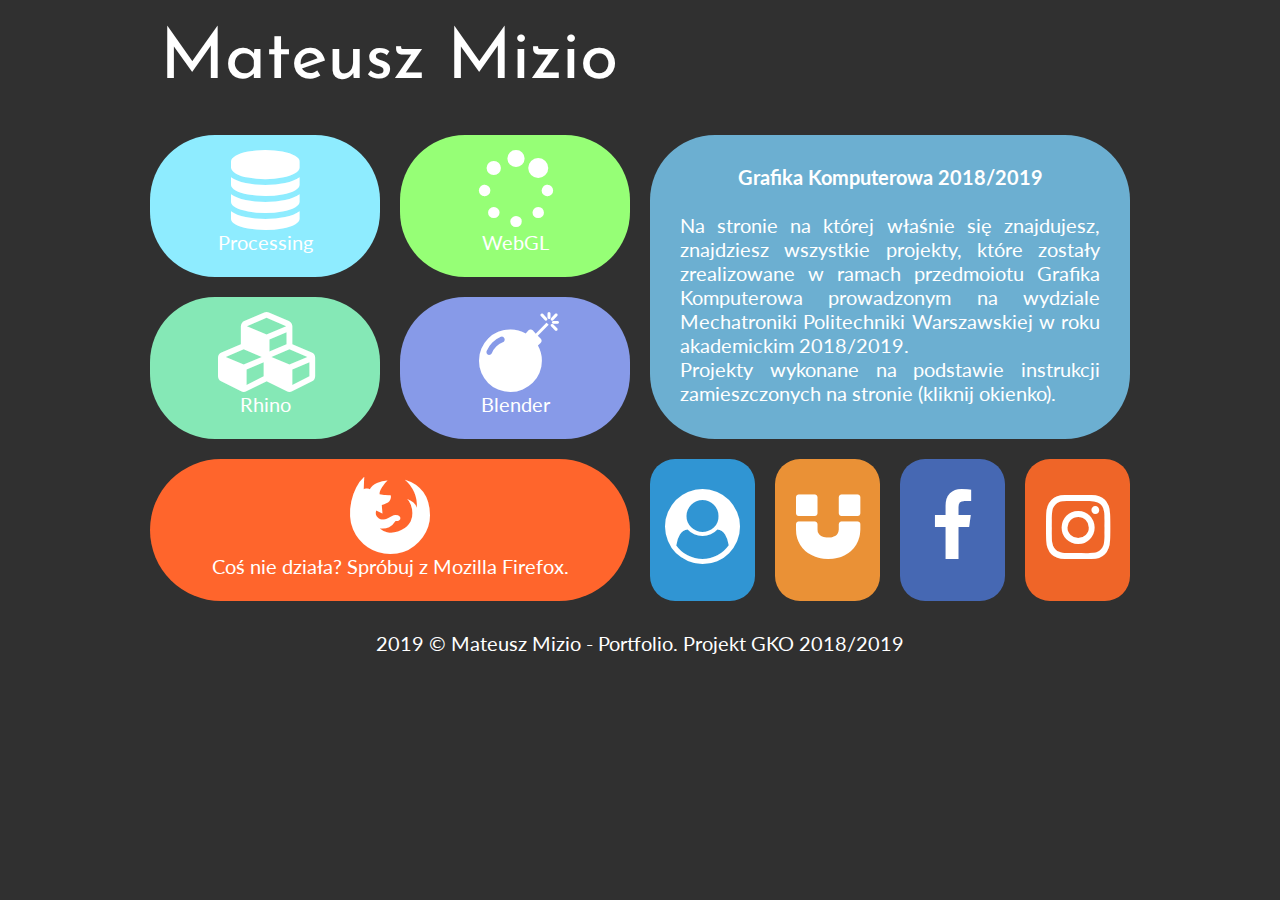
<file: index.html>
﻿<html lang="pl-PL">
         <!--polskie znaki-->
<head>
    <title>Portfolio - Mateusz Mizio</title>
    <meta charset="UTF-8">      <!--polskie znaki-->

    <link rel="stylesheet" href="style.css" type="text/css" />
    <link rel="stylesheet" href="css/fontello.css" type="text/css" />
    <link href="https://fonts.googleapis.com/css?family=Josefin+Sans|Lato" rel="stylesheet">        <!--czcionki-->

    <link rel="stylesheet" href="animate.css">  <!--animacje-->

</head>
<body>

    <div id="container">

        <div class="rectangle">

            <div id="logo"><a href="index.html" class="tilelinkhtml5">Mateusz Mizio</a></div>
            <div id="zegar">
                <iframe scrolling="no" frameborder="no" clocktype="html5" style="overflow:hidden;border:0;margin:0;padding:0;width:227px;height:75px;" src="https://www.clocklink.com/html5embed.php?clock=008&timezone=GMT0100&color=black&size=227&Title=&Message=&Target=&From=2019,1,1,0,0,0&Color=black"></iframe>
            </div>
            <div style="clear:both"></div>
        </div>

        <div class="square">

            <div class="tile1">
                <a href="Processing/graProc.html" class="tilelink1">
                    <i class="icon-database"></i>
                    <br />Processing
                </a>
            </div>
            <div class="tile2">
                <a href="WebGL/MateuszMizioWebGL.html" class="tilelink1">
                    <i class="icon-spinner"></i>
                    <br />WebGL
                </a>
            </div>
            <div style="clear:both"></div>

            <div class="tile3">
                <a href="Rhino/Rhino.html" class="tilelink1">
                    <i class="icon-cubes"></i>
                    <br />Rhino
                </a>
            </div>
            <div class="tile4">
                <i class="icon-bomb"></i>
                <br />Blender
            </div>
            <div style="clear:both"></div>

            <div class="tile5">
                <a href="https://www.mozilla.org/pl/firefox/new/" class="tilelink2">
                    <i class="icon-firefox"></i>
                    <br />Coś nie działa? Spróbuj z Mozilla Firefox.
                </a>
            </div>

        </div>

        <div class="square">

            <div class="tile6">
                <a href="http://iair.mchtr.pw.edu.pl/bputz/GKOzima2018/" class="tilelink4">
                    <center><b>Grafika Komputerowa 2018/2019</b></center><br />
                    Na stronie na której właśnie się znajdujesz, znajdziesz wszystkie projekty, które zostały zrealizowane
                    w ramach przedmoiotu Grafika Komputerowa prowadzonym na wydziale Mechatroniki Politechniki Warszawskiej w roku akademickim 2018/2019.<br />
                    Projekty wykonane na podstawie instrukcji zamieszczonych na stronie (kliknij okienko).
                </a>
            </div>

            <div class="kontakt">
                <a href="kontakt.html" class="tilelink3">
                    <i class="icon-user-circle"></i>
                </a>
            </div>
            <div class="usos">
                <a href="https://usosweb.usos.pw.edu.pl/kontroler.php?_action=katalog2/osoby/pokazOsobe&os_id=1122461" class="tilelink3">
                    <i class="icon-magnet"></i>
                </a>
            </div>
            <div class="fb">
                <a href="https://www.facebook.com/mateusz.mizio.5" class="tilelink3">
                    <i class="icon-facebook"></i>
                </a>
            </div>
            <div class="insta">
                <a href="https://www.instagram.com/mati_mateusz/" class="tilelink3">
                    <i class="icon-instagram"></i>
                </a>
            </div>

        </div>
        <div style="clear:both"></div>

        <div class="rectangle">2019 &copy; Mateusz Mizio - Portfolio. Projekt GKO 2018/2019</div>

    </div>

    <script src="https://ajax.googleapis.com/ajax/libs/jquery/3.3.1/jquery.min.js"></script>
    <script type="text/javascript" src="full.js"></script>
</body>
</html>
</file>
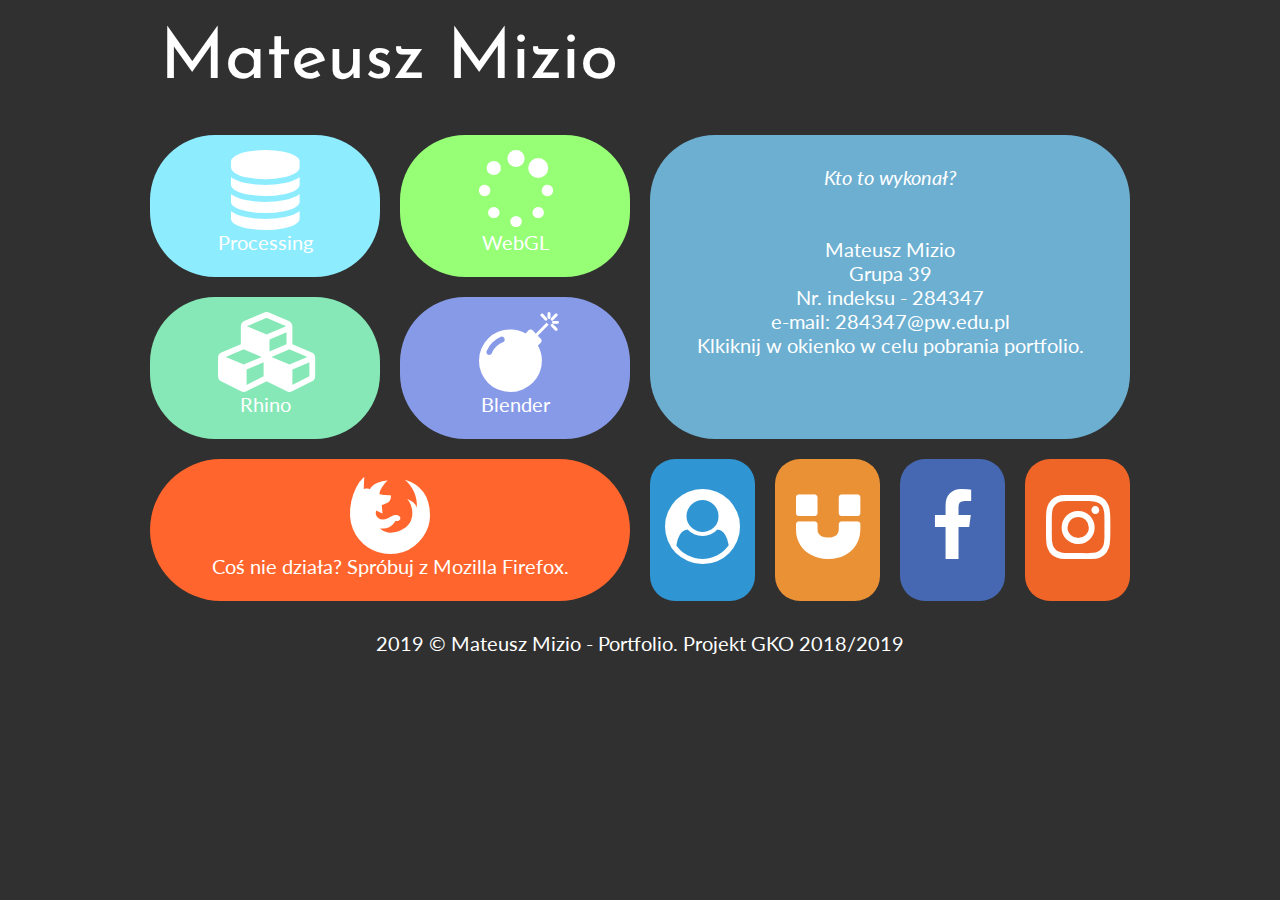
<file: kontakt.html>
﻿<html lang="pl-PL">
<!--polskie znaki-->
<head>
    <title>Portfolio - Mateusz Mizio</title>
    <meta charset="UTF-8">      <!--polskie znaki-->

    <link rel="stylesheet" href="style.css" type="text/css" />
    <link rel="stylesheet" href="css/fontello.css" type="text/css" />
    <link href="https://fonts.googleapis.com/css?family=Josefin+Sans|Lato" rel="stylesheet">        <!--czcionki-->

    <link rel="stylesheet" href="animate.css">  <!--animacje-->

</head>
<body>

    <div id="container">

        <div class="rectangle">

            <div id="logo"><a href="index.html" class="tilelinkhtml5">Mateusz Mizio</a></div>
            <div id="zegar">
                <iframe scrolling="no" frameborder="no" clocktype="html5" style="overflow:hidden;border:0;margin:0;padding:0;width:227px;height:75px;" src="https://www.clocklink.com/html5embed.php?clock=008&timezone=GMT0100&color=black&size=227&Title=&Message=&Target=&From=2019,1,1,0,0,0&Color=black"></iframe>
            </div>
            <div style="clear:both"></div>
        </div>

        <div class="square">

            <div class="tile1">
                <a href="Processing/graProc.html" class="tilelink1">
                    <i class="icon-database"></i>
                    <br />Processing
                </a>
            </div>
            <div class="tile2">
                <a href="WebGL/MateuszMizioWebGL.html" class="tilelink1">
                    <i class="icon-spinner"></i>
                    <br />WebGL
                </a>
            </div>
            <div style="clear:both"></div>

            <div class="tile3">
                <a href="Rhino/Rhino.html" class="tilelink1">
                    <i class="icon-cubes"></i>
                    <br />Rhino
                </a>
            </div>
            <div class="tile4">
                <i class="icon-bomb"></i>
                <br />Blender
            </div>
            <div style="clear:both"></div>

            <div class="tile5">
                <a href="https://www.mozilla.org/pl/firefox/new/" class="tilelink2">
                    <i class="icon-firefox"></i>
                    <br />Coś nie działa? Spróbuj z Mozilla Firefox.
                </a>
            </div>

        </div>

        <div class="square">

            <div class="tile6">
                <a href="Portfolio.rar" class="tilelink4">

                    <center>
                        <i>Kto to wykonał?</i>
                        </br></br></br>
                        Mateusz Mizio</br>
                        Grupa 39</br>
                        Nr. indeksu - 284347</br>
                        e-mail: 284347@pw.edu.pl
                        </br>
                        Klkiknij w okienko w celu pobrania portfolio.

                    </center>
                </a>
            </div>

            <div class="kontakt">
                <a href="kontakt.html" class="tilelink3">
                    <i class="icon-user-circle"></i>
                </a>
            </div>
            <div class="usos">
                <a href="https://usosweb.usos.pw.edu.pl/kontroler.php?_action=katalog2/osoby/pokazOsobe&os_id=1122461" class="tilelink3">
                    <i class="icon-magnet"></i>
                </a>
            </div>
            <div class="fb">
                <a href="https://www.facebook.com/mateusz.mizio.5" class="tilelink3">
                    <i class="icon-facebook"></i>
                </a>
            </div>
            <div class="insta">
                <a href="https://www.instagram.com/mati_mateusz/" class="tilelink3">
                    <i class="icon-instagram"></i>
                </a>
            </div>

        </div>
        <div style="clear:both"></div>

        <div class="rectangle">2019 &copy; Mateusz Mizio - Portfolio. Projekt GKO 2018/2019</div>

    </div>

    <script src="https://ajax.googleapis.com/ajax/libs/jquery/3.3.1/jquery.min.js"></script>
    <script type="text/javascript" src="full.js"></script>
</body>
</html>
</file>
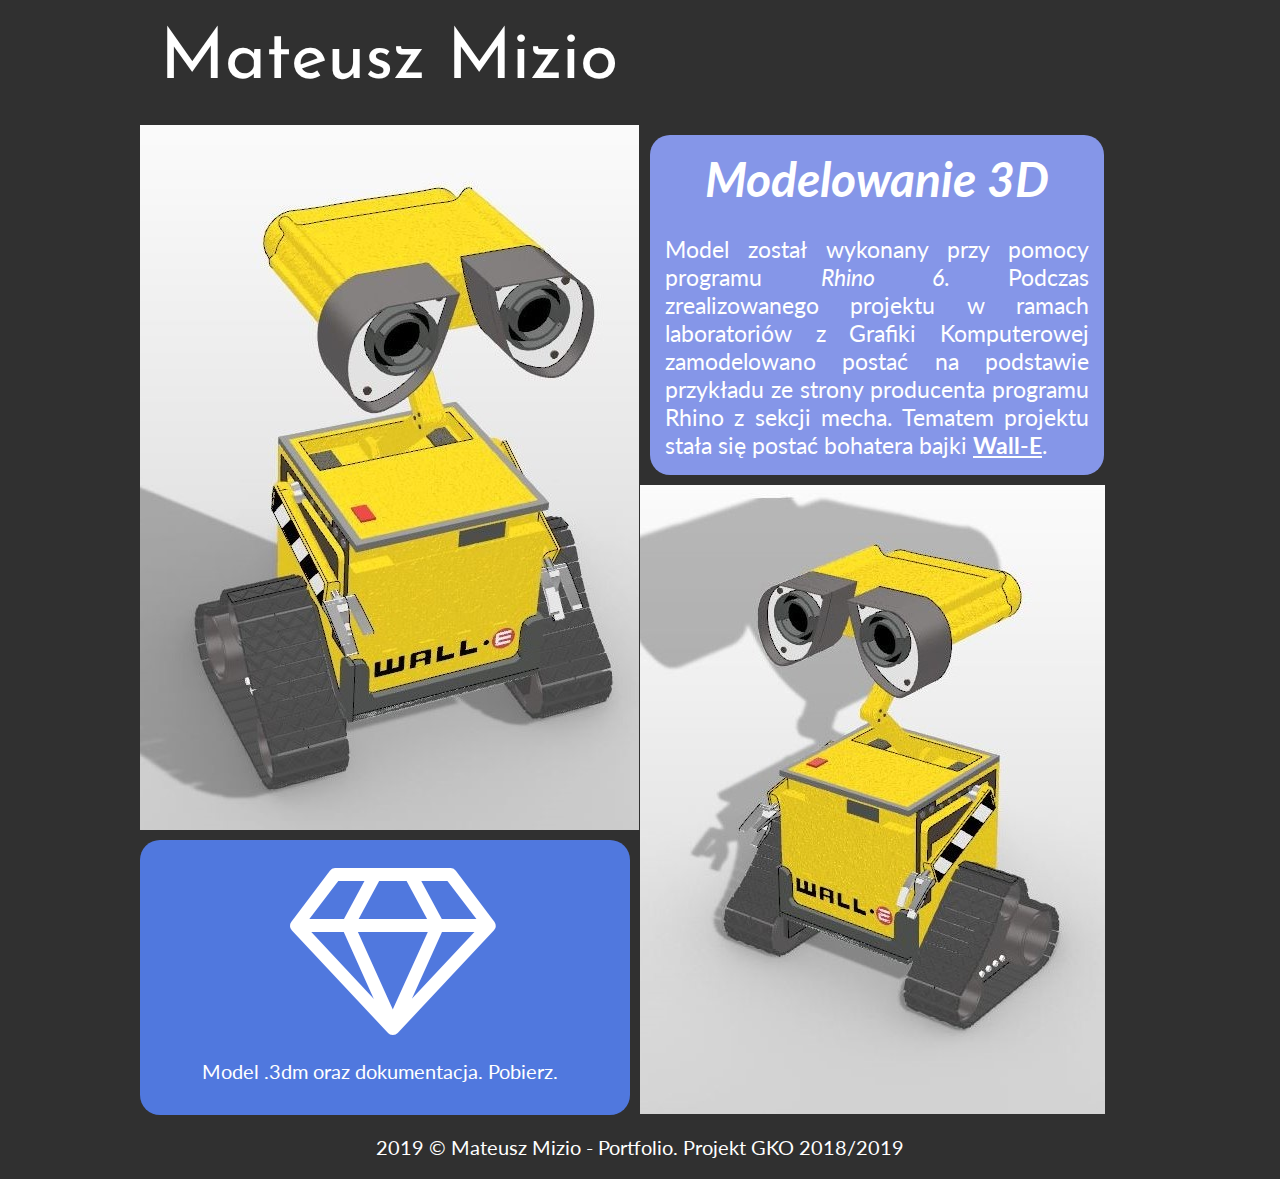
<file: Rhino/Rhino.html>
﻿<html lang="pl-PL">
<!--polskie znaki-->
<head>
    <title>Rhino</title>
    <meta charset="UTF-8">      <!--polskie znaki-->

    <link rel="stylesheet" href="../style.css" type="text/css" />
    <link rel="stylesheet" href="../css/fontello.css" type="text/css" />
    <link href="https://fonts.googleapis.com/css?family=Josefin+Sans|Lato" rel="stylesheet">        <!--czcionki-->

    <link rel="stylesheet" href="../animate.css">  <!--animacje-->
</head>
<body>

    <div id="container">

        <div class="rectangle">

            <div id="logo"><a href="../index.html" class="tilelinkhtml5">Mateusz Mizio</a></div>
            <div id="zegar">
                <iframe scrolling="no" frameborder="no" clocktype="html5" style="overflow:hidden;border:0;margin:0;padding:0;width:227px;height:75px;" src="https://www.clocklink.com/html5embed.php?clock=008&timezone=GMT0100&color=black&size=227&Title=&Message=&Target=&From=2019,1,1,0,0,0&Color=black"></iframe>
            </div>
            <div style="clear:both"></div>
        </div>

        <div class="square">
            <img src="wally2.JPG" alt="Wally">
            <div class="rhinoDown">
                <a href="Rhino.rar" class="tilelinkrhino">
                    <i class="icon-diamond"></i><br /><br />
                    Model .3dm oraz dokumentacja. Pobierz.
                </a>
            </div>
        </div>

        <div class="square">
            <div class="rhinoDescription">
                <center><em><b><font size="30">Modelowanie 3D</font></b></em></center><br />

                Model został wykonany przy pomocy programu <em>Rhino 6</em>. Podczas zrealizowanego projektu w ramach laboratoriów z Grafiki
                Komputerowej zamodelowano postać na podstawie przykładu ze strony
                producenta programu Rhino z sekcji mecha.
                Tematem projektu stała się postać bohatera bajki <b><u>Wall-E</u></b>.
            </div>
            <img src="wally1.JPG" alt="Wally">
        </div>


        <div style="clear:both"></div>
        <div class="rectangle">2019 &copy; Mateusz Mizio - Portfolio. Projekt GKO 2018/2019</div>

    </div>

    <script src="https://ajax.googleapis.com/ajax/libs/jquery/3.3.1/jquery.min.js"></script>
    <script type="text/javascript" src="../full.js"></script>
</body>
</html>
</file>
<file: style.css>
﻿body {
    background-color: #303030;
    color: #ffffff;
    font-family: 'Lato', sans-serif; /*zaladowanie czcionki*/
    font-size: 20px;
}

#container {
    width: 1000px;
    margin-left: auto;
    margin-right: auto;
}

#processingL {
    margin-top: 10px;
    width: 700px;
    float: left;
}

#processingR {
    width: 300px;
    float: left;
}

.processingBox {

    margin: 10px;
    width: 300px;
    height: 80px;
    background-color: #1A2B4A;
    border-radius: 20px;
    padding: 15px;
}
    .processingBox:hover {
        background-color: #0C1321;
    }
.webglBox {
    margin-left: auto;
    margin-right: auto;
    width: 300px;
    height: 80px;
    background-color: #1A2B4A;
    border-radius: 20px;
    padding: 15px;
}
    .webglBox:hover {
        background-color: #0C1321;
    }

.rectangle {
    width: 960px;
    margin: 20px;
    text-align: center;
}

.square {
    width: 50%;
    float: left;
}

#logo {
    float: left;
    font-family: 'Josefin Sans', sans-serif;
    font-size: 70px;
    width: 720px;
    margin-top: 5px;
    margin-bottom: 5px;
    text-align: left;
}

#zegar {
    float: left;
    font-family: 'Josefin Sans', sans-serif;
    font-size: 70px;
    margin-top: 5px;
    margin-bottom: 5px;
    text-align: left;
}

.tile1 {
    margin: 10px;
    width: 230px;
    height: 142px;
    background-color: #8eecff;
    float: left; /*coby byly obok siebie*/
    text-align: center;
    border-radius: 65px;
}

    .tile1:hover {
        background-color: #44ecff;
    }

.tile2 {
    margin: 10px;
    width: 230px;
    height: 142px;
    background-color: #96ff76;
    float: left; /*coby byly obok siebie*/
    text-align: center;
    border-radius: 65px;
}

    .tile2:hover {
        background-color: #71ff2c;
    }

.tile3 {
    margin: 10px;
    width: 230px;
    height: 142px;
    background-color: #85e8b6;
    float: left; /*coby byly obok siebie*/
    text-align: center;
    border-radius: 65px;
}

    .tile3:hover {
        background-color: #42e888;
    }

.tile4 {
    margin: 10px;
    width: 230px;
    height: 142px;
    background-color: #879ae8;
    float: left; /*coby byly obok siebie*/
    text-align: center;
    border-radius: 65px;
}

    .tile4:hover {
        background-color: #446fe8;
    }

.tile5 {
    margin: 10px;
    width: 480px;
    height: 142px;
    background-color: #ff652c;
    text-align: center;
    border-radius: 85px;
}

    .tile5:hover {
        background-color: #ff4a07;
    }

.tile6 {
    margin: 10px;
    width: 420px;
    height: 244px;
    background-color: #6CAFD1;
    text-align: justify;
    padding: 30px;
    border-radius: 65px;
}

    .tile6:hover {
        background-color: #6C97D1;
    }

.kontakt {
    margin: 10px;
    width: 105px;
    height: 142px;
    background-color: #3095d3;
    float: left; /*coby byly obok siebie*/
    border-radius: 25px;
}

    .kontakt:hover {
        background-color: #305DD3;
    }

.usos {
    margin: 10px;
    width: 105px;
    height: 142px;
    background-color: #EA9136;
    float: left; /*coby byly obok siebie*/
    border-radius: 25px;
}

    .usos:hover {
        background-color: #EA8036;
    }

.fb {
    margin: 10px;
    width: 105px;
    height: 142px;
    background-color: #4668b3;
    float: left; /*coby byly obok siebie*/
    border-radius: 25px;
}

    .fb:hover {
        background-color: #4648B3;
    }

.insta {
    margin: 10px;
    width: 105px;
    height: 142px;
    background-color: #EF6528;
    float: left; /*coby byly obok siebie*/
    border-radius: 25px;
}

    .insta:hover {
        background-color: #D15823;
    }

.processingTile1 {
    margin: 10px;
    width: 300px;
    height: 185px;
    background-color: #84B2FF;
    text-align: center;
    border-radius: 20px;
    text-align: center;
    padding: 15px;
    font-size: 17px;
}

.processingTile2 {
    margin: 10px;
    width: 300px;
    height: 185px;
    background-color: #5885D1;
    text-align: center;
    border-radius: 20px;
    text-align: justify;
    padding: 15px;
    font-size: 17px;
}

.processingTile3 {
    margin: 10px;
    width: 300px;
    height: 185px;
    background-color: #2A4C84;
    text-align: center;
    border-radius: 20px;
    text-align: justify;
    padding: 15px;
    font-size: 17px;
}

.processingTile4 {
    width: 100px;
    height: 80px;
    float: left;
}

.processingTile5 {
    width: 200px;
    height: 80px;
    text-align: center;
    text-align: justify;
    font-size: 17px;
    float: left;
}

.rhinoDescription {
    width: 424px;
    height: 310px;
    margin: 10px;
    background-color: #8596E8;
    text-align: center;
    border-radius: 20px;
    text-align: justify;
    padding: 15px;
    font-size: 23px;
}

.rhinoDown {
    margin-right: 10px;
    margin-top: 10px;
    width: 460px;
    height: 245px;
    background-color: #5078DE;
    border-radius: 20px;
    padding: 15px;
    text-align:center;
}

.rhinoDown:hover {
    background-color: #3E5EAD;
}


a.tilelinkprocessing {
    color: #ffffff;
    text-decoration: none;
    display: block; /*zachowuj się jak element blokowy*/
    width: 300px;
    height: 80px;
    border-radius: 20px;
}

a.tilelinkrhino {
    color: #ffffff;
    text-decoration: none;
    display: block; /*zachowuj się jak element blokowy*/
    width: 450px;
    height: 270px;
}

a.tilelink1 {
    color: #ffffff;
    text-decoration: none;
    display: block; /*zachowuj się jak element blokowy*/
    width: 230px;
    height: 142px;
    border-radius: 65px;
}

a.tilelink2 {
    color: #ffffff;
    text-decoration: none;
    display: block; /*zachowuj się jak element blokowy*/
    width: 480px;
    height: 142px;
    border-radius: 85px;
}

a.tilelink3 {
    color: #ffffff;
    text-decoration: none;
    display: block; /*zachowuj się jak element blokowy*/
    width: 105px;
    height: 142px;
    border-radius: 25px;
}

a.tilelink4 {
    color: #ffffff;
    text-decoration: none;
    display: block; /*zachowuj się jak element blokowy*/
    width: 420px;
    height: 244px;
    border-radius: 65px;
}

a.tilelinkhtml5 {
    color: #ffffff;
    text-decoration: none;
}
</file>
<file: css/fontello.css>
@font-face {
  font-family: 'fontello';
  src: url('../font/fontello.eot?31382093');
  src: url('../font/fontello.eot?31382093#iefix') format('embedded-opentype'),
       url('../font/fontello.woff2?31382093') format('woff2'),
       url('../font/fontello.woff?31382093') format('woff'),
       url('../font/fontello.ttf?31382093') format('truetype'),
       url('../font/fontello.svg?31382093#fontello') format('svg');
  font-weight: normal;
  font-style: normal;
}
/* Chrome hack: SVG is rendered more smooth in Windozze. 100% magic, uncomment if you need it. */
/* Note, that will break hinting! In other OS-es font will be not as sharp as it could be */
/*
@media screen and (-webkit-min-device-pixel-ratio:0) {
  @font-face {
    font-family: 'fontello';
    src: url('../font/fontello.svg?31382093#fontello') format('svg');
  }
}
*/
 
 [class^="icon-"]:before, [class*=" icon-"]:before {
  font-family: "fontello";
  font-style: normal;
  font-weight: normal;
  speak: none;
 
  display: inline-block;
  text-decoration: inherit;
  width: 1em;
  margin-right: .2em;
  text-align: center;
  /* opacity: .8; */
 
  /* For safety - reset parent styles, that can break glyph codes*/
  font-variant: normal;
  text-transform: none;
 
  /* fix buttons height, for twitter bootstrap */
  line-height: 1em;
 
  /* Animation center compensation - margins should be symmetric */
  /* remove if not needed */
  margin-left: .2em;
 
  /* you can be more comfortable with increased icons size */
  /* font-size: 120%; */
 
  /* Font smoothing. That was taken from TWBS */
  -webkit-font-smoothing: antialiased;
  -moz-osx-font-smoothing: grayscale;
 
  /* Uncomment for 3D effect */
  /* text-shadow: 1px 1px 1px rgba(127, 127, 127, 0.3); */
}
 
.icon-folder:before { content: '\e800'; } /* '' */
.icon-folder-open:before { content: '\e801'; } /* '' */
.icon-magnet:before { content: '\e802';font-size:75px;margin-top:30px; } /* '' */
.icon-user:before { content: '\e803'; } /* '' */
.icon-mail:before { content: '\e804'; } /* '' */
.icon-facebook:before { content: '\f09a';font-size:75px;margin-top:30px; } /* '' */
.icon-mail-alt:before { content: '\f0e0'; } /* '' */
.icon-spinner:before { content: '\f110'; font-size:80px; margin-left:17px;margin-top:15px;  } /* '' */
.icon-folder-empty:before { content: '\f114'; } /* '' */
.icon-folder-open-empty:before { content: '\f115'; } /* '' */
.icon-instagram:before { content: '\f16d';font-size:75px;margin-top:30px; } /* '' */
.icon-cubes:before { content: '\f1b3'; font-size:80px; margin-left:1px;margin-top:15px; } /* '' */
.icon-database:before { content: '\f1c0'; font-size:80px; margin-left:17px;margin-top:15px;} /* '' */
.icon-file-code:before { content: '\f1c9'; font-size:80px;} /* '' */
.icon-bomb:before { content: '\f1e2'; font-size:80px; margin-left:24px;margin-top:15px;} /* '' */
.icon-diamond:before { content: '\f219'; font-size:180px;} /* '' */
.icon-firefox:before { content: '\f269';font-size:80px;margin-top:15px; } /* '' */
.icon-user-circle:before { content: '\f2bd'; font-size:75px;margin-top:30px;} /* '' */
.icon-user-circle-o:before { content: '\f2be'; } /* '' */
</file>
